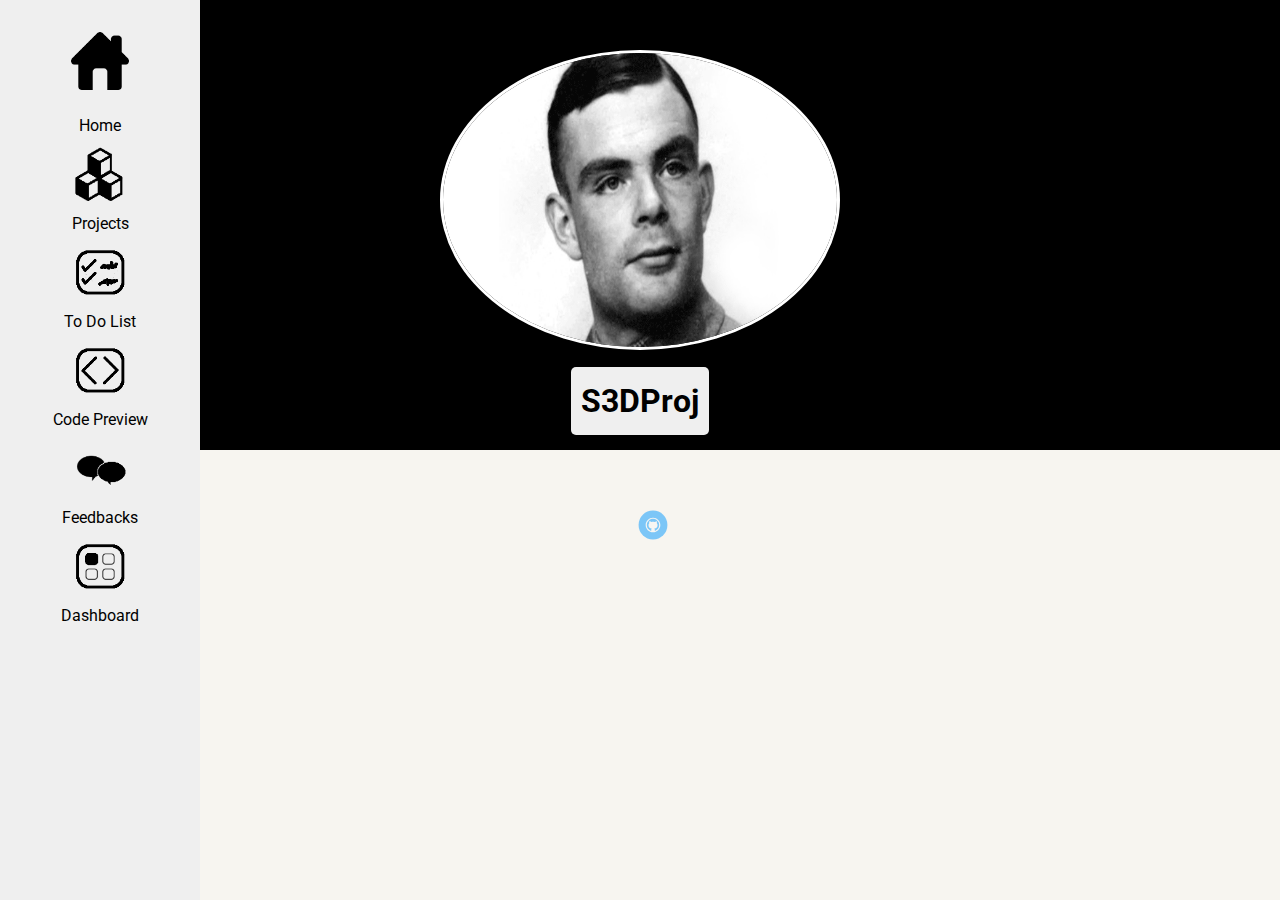
<file: index.html>
<!doctype html>
<html lang="en">
<head>
  <meta charset="utf-8">
  <title>S3DProj Alan Turing</title>
  <meta name="viewport" content="width=device-width, initial-scale=1.0">
  <link rel="stylesheet" href="styles.css">
  <link href="https://fonts.googleapis.com/css?family=Muli%7CRoboto:400,400,500,700,1000" rel="stylesheet"></head>
  <body>

    <div class="vertical-menu">
          <div class="column">
            <p><img src="images/home.png" alt="Home Icon" class="button-icon"></p>
            <a href="index.html">Home</a>
          </div>
          <div class="column">
            <img src="images/projects.png" alt="Projects Icon" class="button-icon">
            <a href="projects.html">Projects</a>
          </div>
          <div class="column">
            <img src="images/to-do-list.png" alt="To do list Icon" class="button-icon">
            <a href="to-do-list.html">To Do List</a>
          </div> 
          <div class="column">
            <img src="images/code-preview.png" alt="Code Preview Icon" class="button-icon">
            <a href="code-preview.html">Code Preview</a>
          </div>
          <div class="column">
            <img src="images/feedback-icon.png" alt="Feedback Icon" class="button-icon" href="feedback.html">
            <a href="feedback.html">Feedbacks</a>
          </div>
          <div class="column">
            <img src="images/dashboard.png" alt="Dashboard Icon" class="button-icon">
            <a href="dashboard.html">Dashboard</a>
          </div> 
    </div>

    <header>
      <img src="images/alan-turing.gif" alt="GIF of Alan Turing" class="profile-image">
      <h1 class="tag name">S3DProj</h1>
    </header>

    <footer>
      <ul>
        <li><a href="#" class="social github">Github</a></li>
      </ul>
    </footer>
  </body>
  </html>
</file>
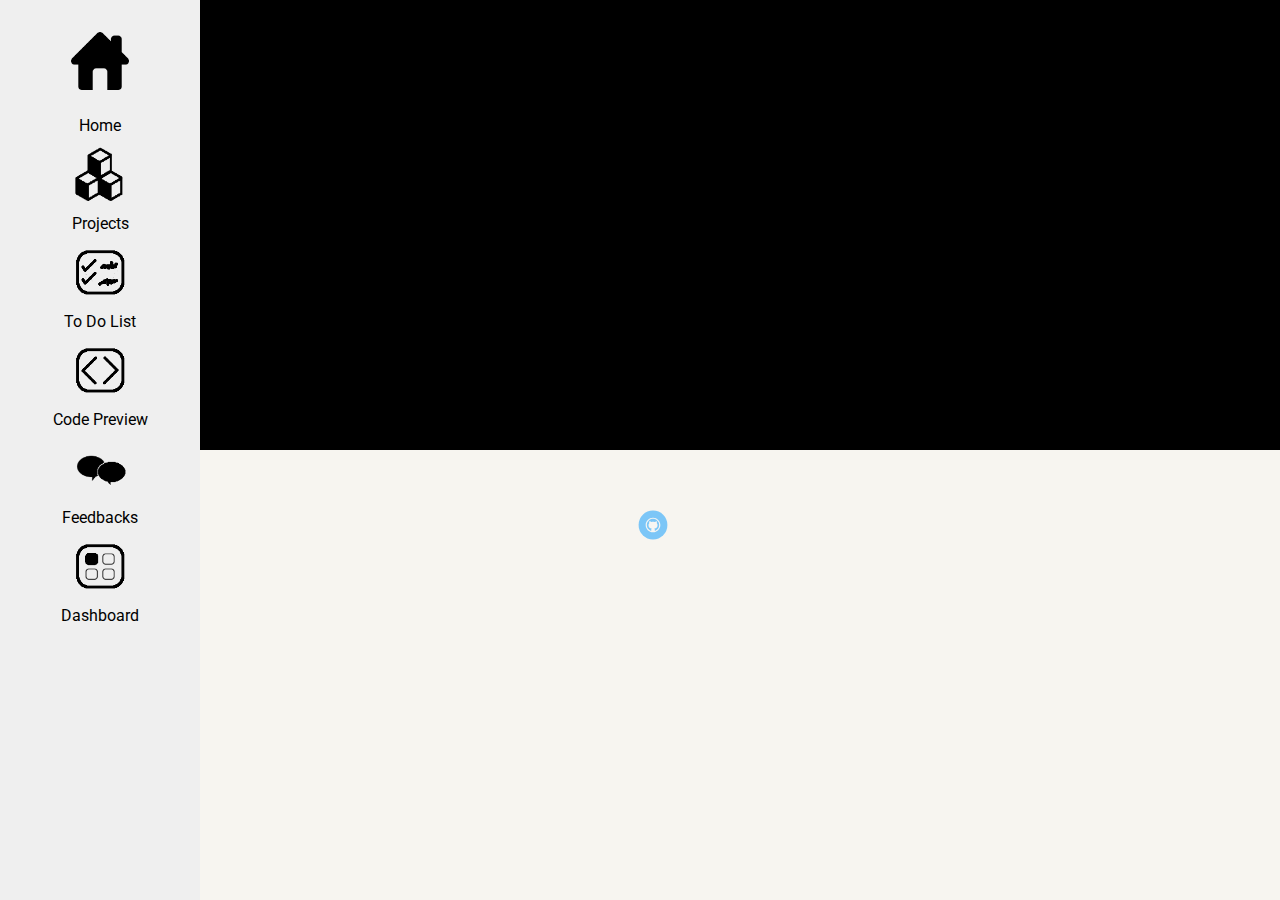
<file: feedback.html>
<!doctype html>
<html lang="en">
<head>
  <meta charset="utf-8">
  <title>S3DProj Alan Turing</title>
  <meta name="viewport" content="width=device-width, initial-scale=1.0">
  <link rel="stylesheet" href="styles.css">
  <link href="https://fonts.googleapis.com/css?family=Muli%7CRoboto:400,400,500,700,1000" rel="stylesheet"></head>
  <body>

     <div class="vertical-menu">
          <div class="column">
            <p><img src="images/home.png" alt="Home Icon" class="button-icon"></p>
            <a href="index.html">Home</a>
          </div>
          <div class="column">
            <img src="images/projects.png" alt="Projects Icon" class="button-icon">
            <a href="projects.html">Projects</a>
          </div>
          <div class="column">
            <img src="images/to-do-list.png" alt="To do list Icon" class="button-icon">
            <a href="to-do-list.html">To Do List</a>
          </div> 
          <div class="column">
            <img src="images/code-preview.png" alt="Code Preview Icon" class="button-icon">
            <a href="code-preview.html">Code Preview</a>
          </div>
          <div class="column">
            <img src="images/feedback-icon.png" alt="Feedback Icon" class="button-icon" href="feedback.html">
            <a href="feedback.html">Feedbacks</a>
          </div>
          <div class="column">
            <img src="images/dashboard.png" alt="Dashboard Icon" class="button-icon">
            <a href="dashboard.html">Dashboard</a>
          </div> 
    </div>

         <header>
    </header>
    
    <footer>
      <ul>
        <li><a href="#" class="social github">Github</a></li>
      </ul>
    </footer>
  </body>
  </html>
</file>
<file: styles.css>
/* Global Layout Set-up */
* { 
  box-sizing: border-box;
}
  
body {
  margin: 0;
  padding: 0;
  text-align: center;
  font-family: 'Roboto', sans-serif;
  color: #222;
  background: #f7f5f0;
}
/* Link Styles */

a {
  text-decoration: none;
  color: #0499ff;
}
a:hover {
  color: #6633ff;
}

/* Section Styles */

.vertical-menu {
  width: 200px;
  background: #efefef;
  min-height: 100%;
  padding: 10px;
  position: fixed;
  text-align: center;
}

.vertical-menu a {
  background-color: #efefef;
  color: black;
  display: block;  
  padding:5px;
  text-decoration: none;
}


vertical-menu .column{
  float:left;
  width: inherit;
  height: 100%;
  padding:30px;
  text-align:center;
}

 .button-icon {
  margin-top: 5px;
  width: 60px;
  height: 60px;
  background-color: #efefef;
  border: 1px solid #efefef;
  transition: all .5s;
}

.grid-container{
  display:grid;
  grid-template-columns: auto auto auto;
  padding:10px;
  background-color: #efefef;
  grid-column-gap: 50px;
  grid-row-gap: 50px;
}

.grid-item{
  text-align:center;
  color:black;
  padding: 15px;
  font-size: 12px;
  text-align: center;
}


header {
  text-align: center;
  background-color:black ;
  background-size: cover;
  overflow: hidden;
}
header {
  line-height: 1.5;
}
header .profile-image {
  margin-top: 50px;
  width: 400px;
  height: 300px;
  border-radius: 50%;
  border: 3px solid white;
  transition: all .5s;
}
.tag {
  background-color: #efefef;
  color: black;
  padding: 10px;
  border-radius: 5px;
  display: table;
  margin: 10px auto;
} 
.subtitle {
  background-color: #efefef;
  color: blue;
}
.card {
  margin: 30px;
  padding: 20px 40px 40px;
  max-width: 500px;
  text-align: left;
  background: #fff;
  border-bottom: 4px solid #ccc;
  border-radius: 6px;
}
.card:hover {
  border-color: #ff99ff;
}

ul.skills {
  padding: 0;
  text-align: center;
}

.skills li {
  border-radius: 6px;
  display: inline-block;
  background: #ff9904;
  color: white;
  padding: 5px 10px;
  margin: 2px;
}

.skills li:nth-child(odd) {
  background: #0399ff;
}

footer {
  width: 100%;
  min-height: 20px;
  padding: 20px 0 20px 20px;
}

footer .copyright {
  top: -8px;
  margin-right: 20px;
  font-size: .75em;
}

footer ul {
  list-style-type: none;
  margin: 0;
  padding: 0;
}

footer ul li {
  display: inline-block;
}

a.social {
  display: inline-block;
  text-indent: -9999px;
  margin-left: 5px;
  width: 30px;
  height: 30px;
  background-size: 30px 30px;
  opacity: .5;
  transition: all .25s;
}
a.github {
  background-image: url(images/github.svg);
}
a.social:hover {
  opacity: 1;
}
.clearfix {
  clear: both;
}

/* Styles for larger screens */
@media screen and (min-width: 720px) {
  
  .flex {
      display: flex;
      max-width: 1200px;
      justify-content: space-around;
      margin: 0 auto;
  }

  header {
    min-height: 450px;
  }


  main {
    padding-top: 50px;
  }

  main p {
    line-height: 1.6em;
  }

  footer {
    font-size: 1.3em;
    max-width: 1200px;
    margin: 40px auto;
  }

}
</file>
